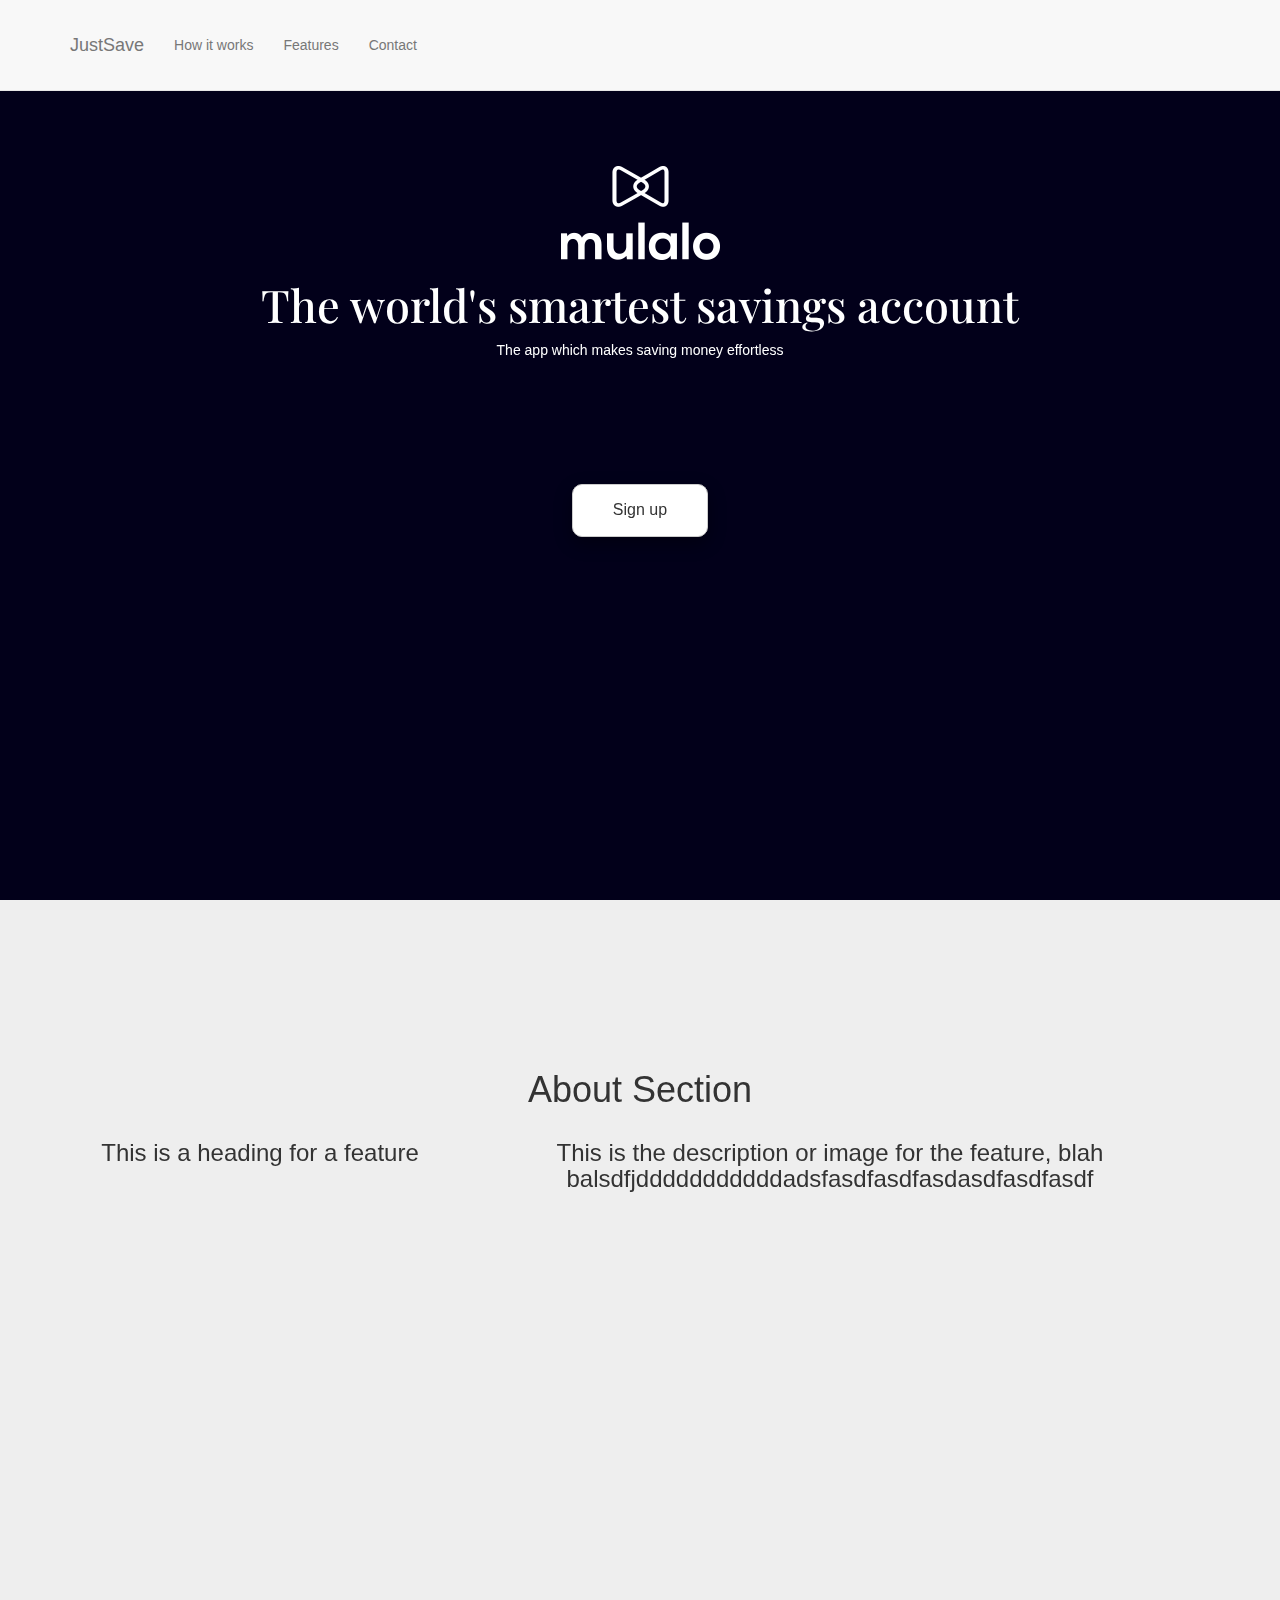
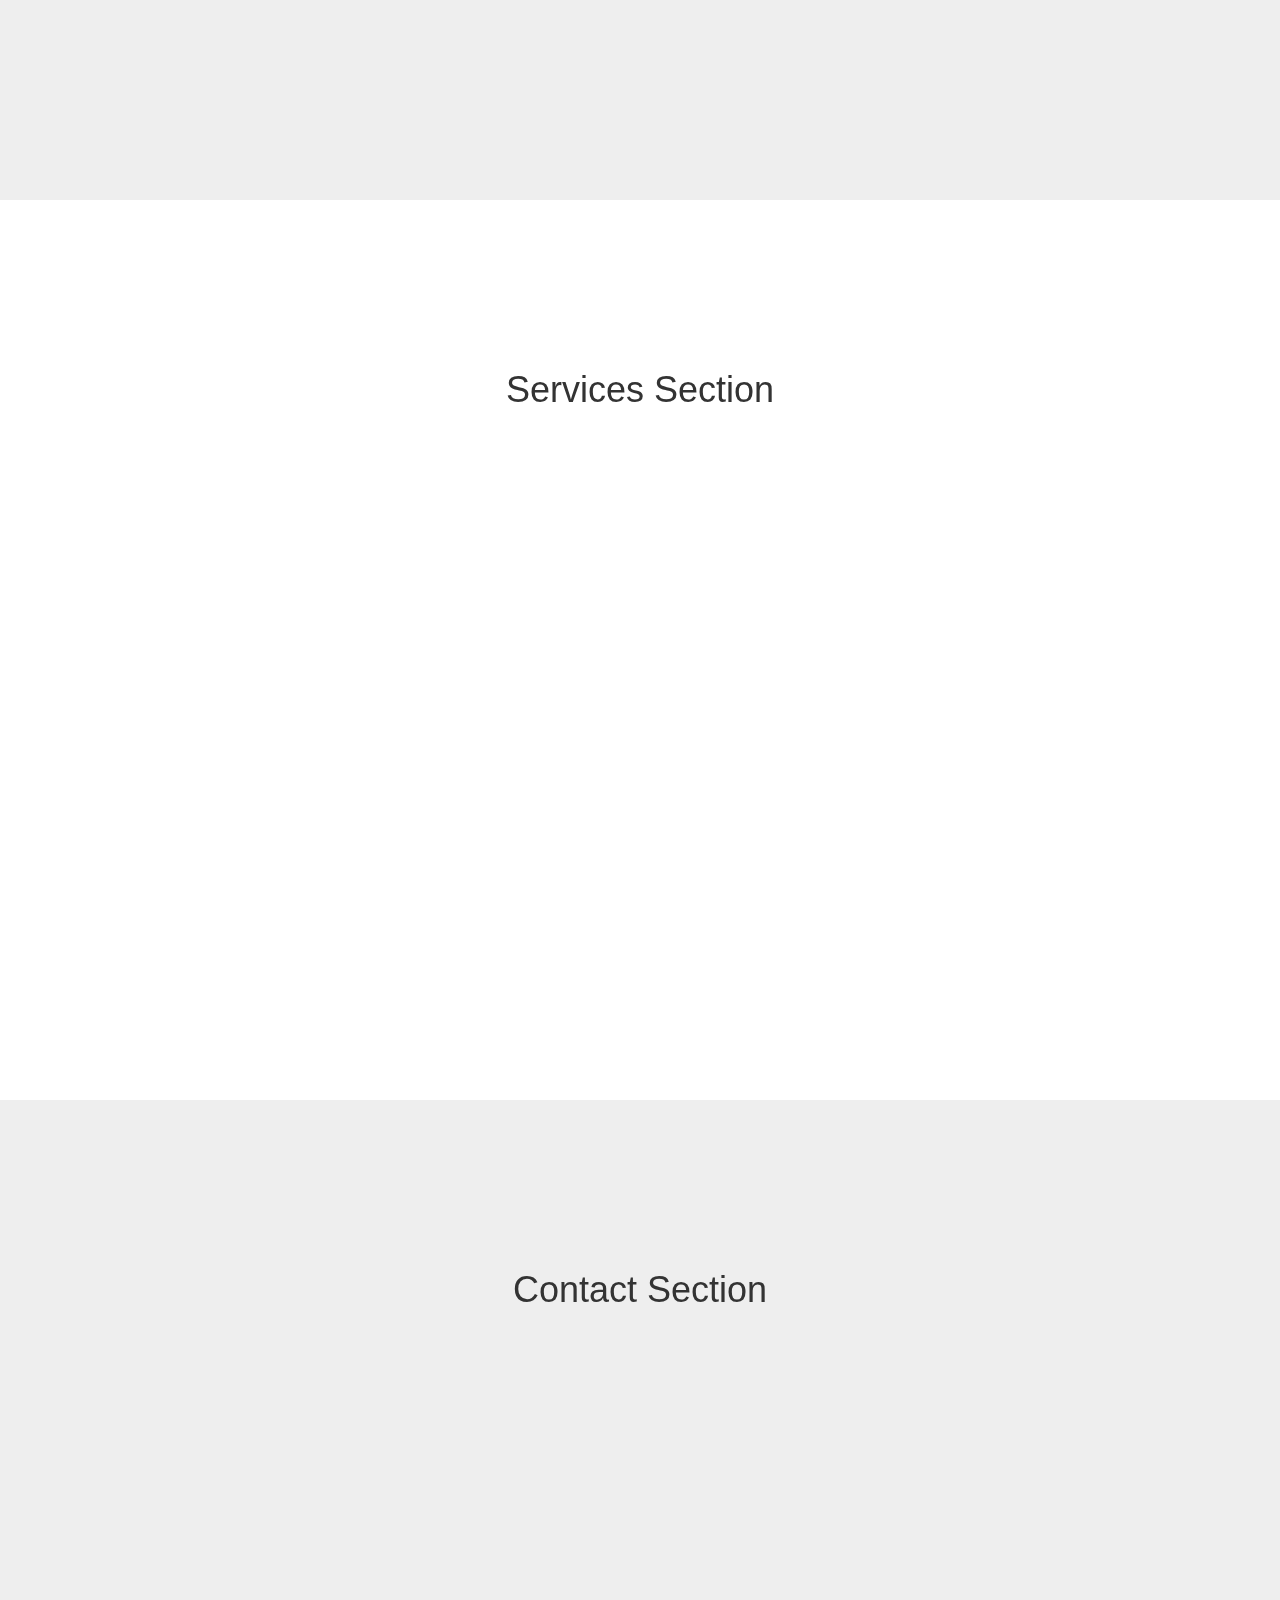
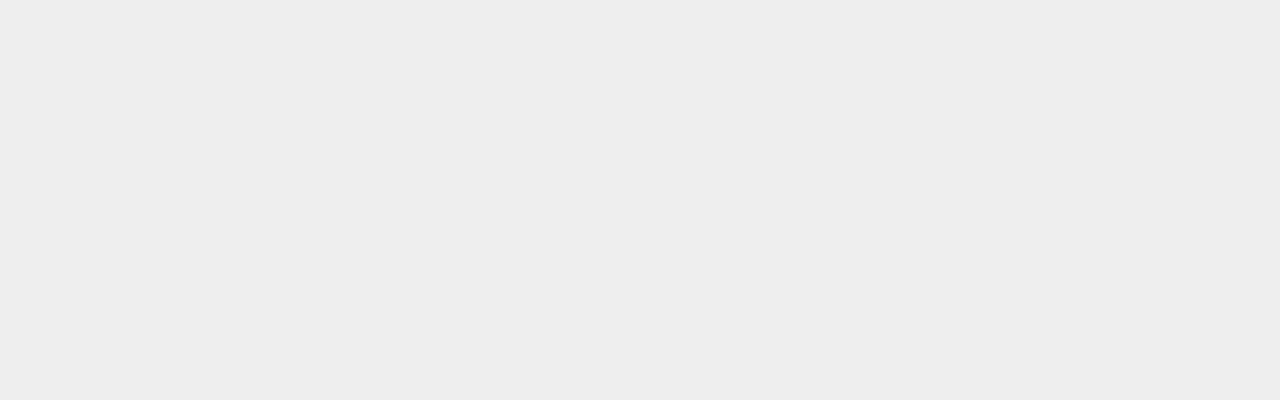
<file: index.html>
<!DOCTYPE html>
<html lang="en">

<head>
    <meta charset="utf-8">
    <meta http-equiv="X-UA-Compatible" content="IE=edge">
    <meta name="viewport" content="width=device-width, initial-scale=1">
    <meta name="description" content="">
    <meta name="author" content="">

    <title>Mulalo</title>
	
    <!-- Bootstrap Core CSS -->
    <link href="css/bootstrap.min.css" rel="stylesheet">

    <!-- Custom CSS -->
    <link href="css/scrolling-nav.css" rel="stylesheet">

    <!-- HTML5 Shim and Respond.js IE8 support of HTML5 elements and media queries -->
    <!-- WARNING: Respond.js doesn't work if you view the page via file:// -->
    <!--[if lt IE 9]>
        <script src="https://oss.maxcdn.com/libs/html5shiv/3.7.0/html5shiv.js"></script>
        <script src="https://oss.maxcdn.com/libs/respond.js/1.4.2/respond.min.js"></script>
    <![endif]-->
	
	 <!-- Custom Fonts -->
	<link href="https://fonts.googleapis.com/css?family=Playfair+Display" rel="stylesheet">

</head>

<!-- The #page-top ID is part of the scrolling feature - the data-spy and data-target are part of the built-in Bootstrap scrollspy function -->

<body id="page-top" data-spy="scroll" data-target=".navbar-fixed-top">

    <!-- Navigation -->
    <nav class="navbar navbar-default navbar-fixed-top" role="navigation">
        <div class="container">
            <div class="navbar-header page-scroll">
                <button type="button" class="navbar-toggle" data-toggle="collapse" data-target=".navbar-ex1-collapse">
                    <span class="sr-only">Toggle navigation</span>
                    <span class="icon-bar"></span>
                    <span class="icon-bar"></span>
                    <span class="icon-bar"></span>
                </button>
                <a class="navbar-brand page-scroll" href="#page-top">JustSave</a>
            </div>

            <!-- Collect the nav links, forms, and other content for toggling -->
            <div class="collapse navbar-collapse navbar-ex1-collapse">
                <ul class="nav navbar-nav">
                    <!-- Hidden li included to remove active class from about link when scrolled up past about section -->
                    <li class="hidden">
                        <a class="page-scroll" href="#page-top"></a>
                    </li>
                    <li>
                        <a class="page-scroll" href="#about">How it works</a>
                    </li>
                    <li>
                        <a class="page-scroll" href="#services">Features</a>
                    </li>
                    <li>
                        <a class="page-scroll" href="#contact">Contact</a>
                    </li>
                </ul>
            </div>
            <!-- /.navbar-collapse -->
        </div>
        <!-- /.container -->
    </nav>

    <!-- Intro Section -->
    <section id="intro" class="intro-section">
        <div class="container">
			<div id="particles-js">
		<canvas height="651" width="1366" style="width: 100%; height: 100%;"></canvas>
		</div>

		<!-- JS -->
		<script src="http://roshinjose.com/codepen/jquery_002.js"></script>
		<script src="http://roshinjose.com/codepen/plugins.js"></script>

    <script src="js/index.js"></script>
			<div>
				<img class="logo" src="img/logo.png">
				</div>
					<div class="row">
						<div class="col-lg-12">
							<h1>The world's smartest savings account</h1>
							<p>The app which makes saving money effortless</p>
						<div class="container-2">
						<a class="btn btn-default page-scroll" href="#about">Sign up</a>
					</div>
                </div>
            </div>
        </div>
    </section>

    <!-- About Section -->
    <section id="about" class="about-section">
        <div class="container">
            <div class="row">
                <div class="col-lg-12">
                    <h1>About Section</h1>
                </div>
			</div>
				<div class="col-sm-4">
				<h3>This is a heading for a feature</h3>
				</div>
				<div class="col-sm-8">
				<h3>This is the description or image for the feature, blah balsdfjdddddddddddadsfasdfasdfasdasdfasdfasdf</h3>
				</div>
        </div>
    </section>

    <!-- Services Section -->
    <section id="services" class="services-section">
        <div class="container">
            <div class="row">
                <div class="col-lg-12">
                    <h1>Services Section</h1>
                </div>
            </div>
        </div>
    </section>

    <!-- Contact Section -->
    <section id="contact" class="contact-section">
        <div class="container">
            <div class="row">
                <div class="col-lg-12">
                    <h1>Contact Section</h1>
                </div>
            </div>
        </div>
    </section>

    <!-- jQuery -->
    <script src="js/jquery.js"></script>

    <!-- Bootstrap Core JavaScript -->
    <script src="js/bootstrap.min.js"></script>

    <!-- Scrolling Nav JavaScript -->
    <script src="js/jquery.easing.min.js"></script>
    <script src="js/scrolling-nav.js"></script>

</body>

</html>
</file>
<file: css/scrolling-nav.css>
/*!
 * Start Bootstrap - Scrolling Nav (http://startbootstrap.com/)
 * Copyright 2013-2016 Start Bootstrap
 * Licensed under MIT (https://github.com/BlackrockDigital/startbootstrap/blob/gh-pages/LICENSE)
 */

body {
    width: 100%;
    height: 100%;
}

html {
    width: 100%;
    height: 100%;
}

@media(min-width:767px) {
    .navbar {
        padding: 20px 0;
        -webkit-transition: background .5s ease-in-out,padding .5s ease-in-out;
        -moz-transition: background .5s ease-in-out,padding .5s ease-in-out;
        transition: background .5s ease-in-out,padding .5s ease-in-out;
    }

    .top-nav-collapse {
        padding: 0;
    }
}

/* Demo Sections - You can use these as guides or delete them - the scroller will work with any sort of height, fixed, undefined, or percentage based.
The padding is very important to make sure the scrollspy picks up the right area when scrolled to. Adjust the margin and padding of sections and children 
of those sections to manage the look and feel of the site. */

.intro-section {
    height: 100%;
    padding-top: 13%;
    text-align: center;
}

body {background-color: #02001A}

/*Particles Style*/
#particles-js {
    position: fixed;
    width:100%;
    height: 100%;
    z-index: -1;
    top:0;
    left:0;
    right: 0;
    bottom:0;
}


.container-2 {
	padding-top: 10%;
}

.btn-default {
	
	padding: 14px 40px;
	font-size: 16px;
	border-radius: 10px;
	box-shadow: 0 8px 16px 0 rgba(0,0,0,0.2), 0 6px 20px 0 rgba(0,0,0,0.19);
	
}

.intro-section h1 {

	color: white;
	font-family: 'Playfair Display', serif;
	font-size: 45px
	
}

.intro-section p {
	color: white;
}


.about-section {
    height: 100%;
    padding-top: 150px;
    text-align: center;
    background: #eee;
}

.services-section {
    height: 100%;
    padding-top: 150px;
    text-align: center;
    background: #fff;
}

.contact-section {
    height: 100%;
    padding-top: 150px;
    text-align: center;
    background: #eee;
}
</file>
